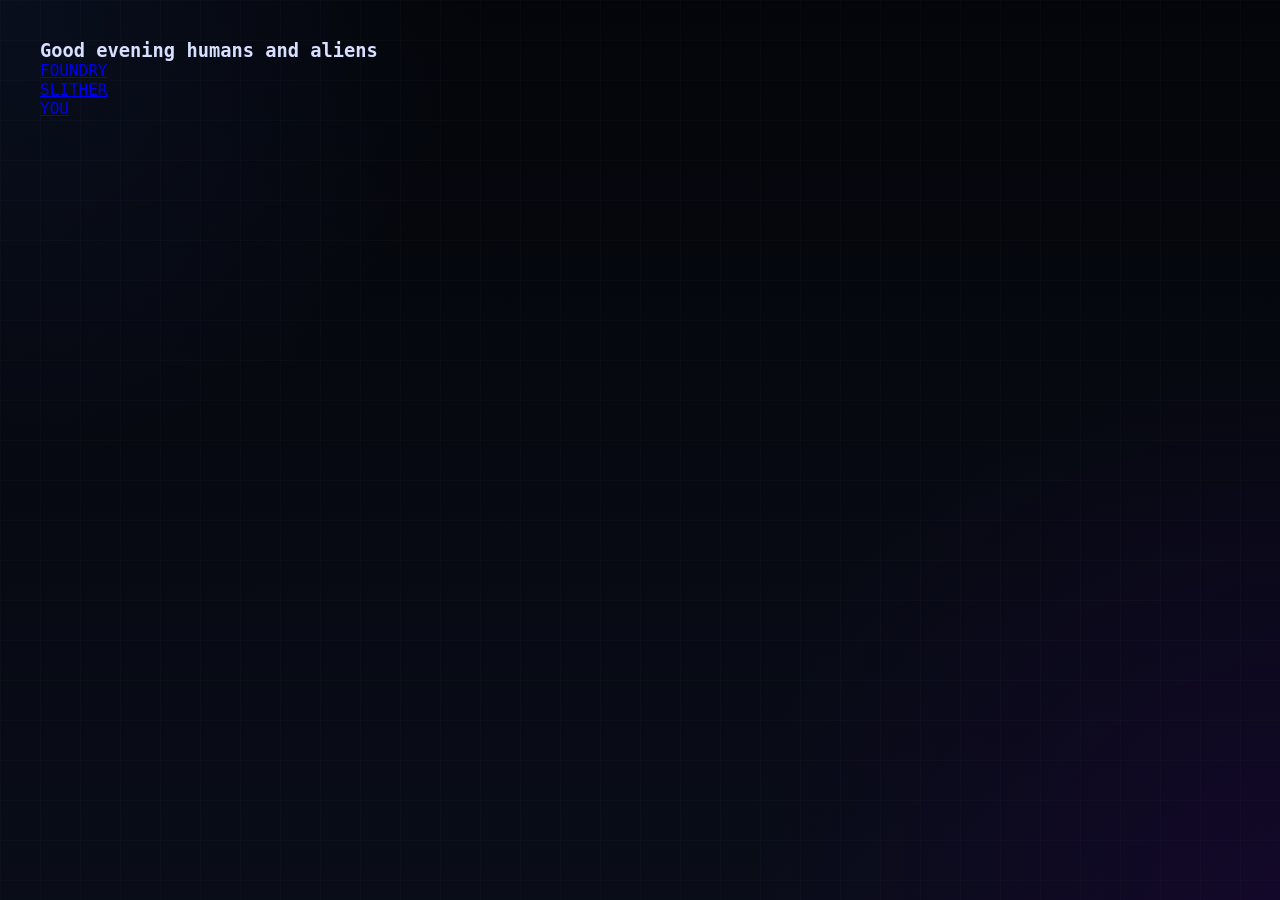
<file: index.html>
<!DOCTYPE html>
<html lang="en">
<head>
  <meta charset="UTF-8">
  <meta name="viewport" content="width=device-width, initial-scale=1.0">
  <title>welcome back</title>
  <link rel="stylesheet" href="styles.css">
  <link rel="icon" type="image/x-icon" href="/favicon.ico"
</head>
<body>
   <h3>Good evening humans and aliens</h3>
  <a href="foundry.html">FOUNDRY</a> <br>
  <a href="slither.html">SLITHER</a> <br>
  <a href="op1nw1d3.html">YOU</a><br>
</body>
</html>
</file>
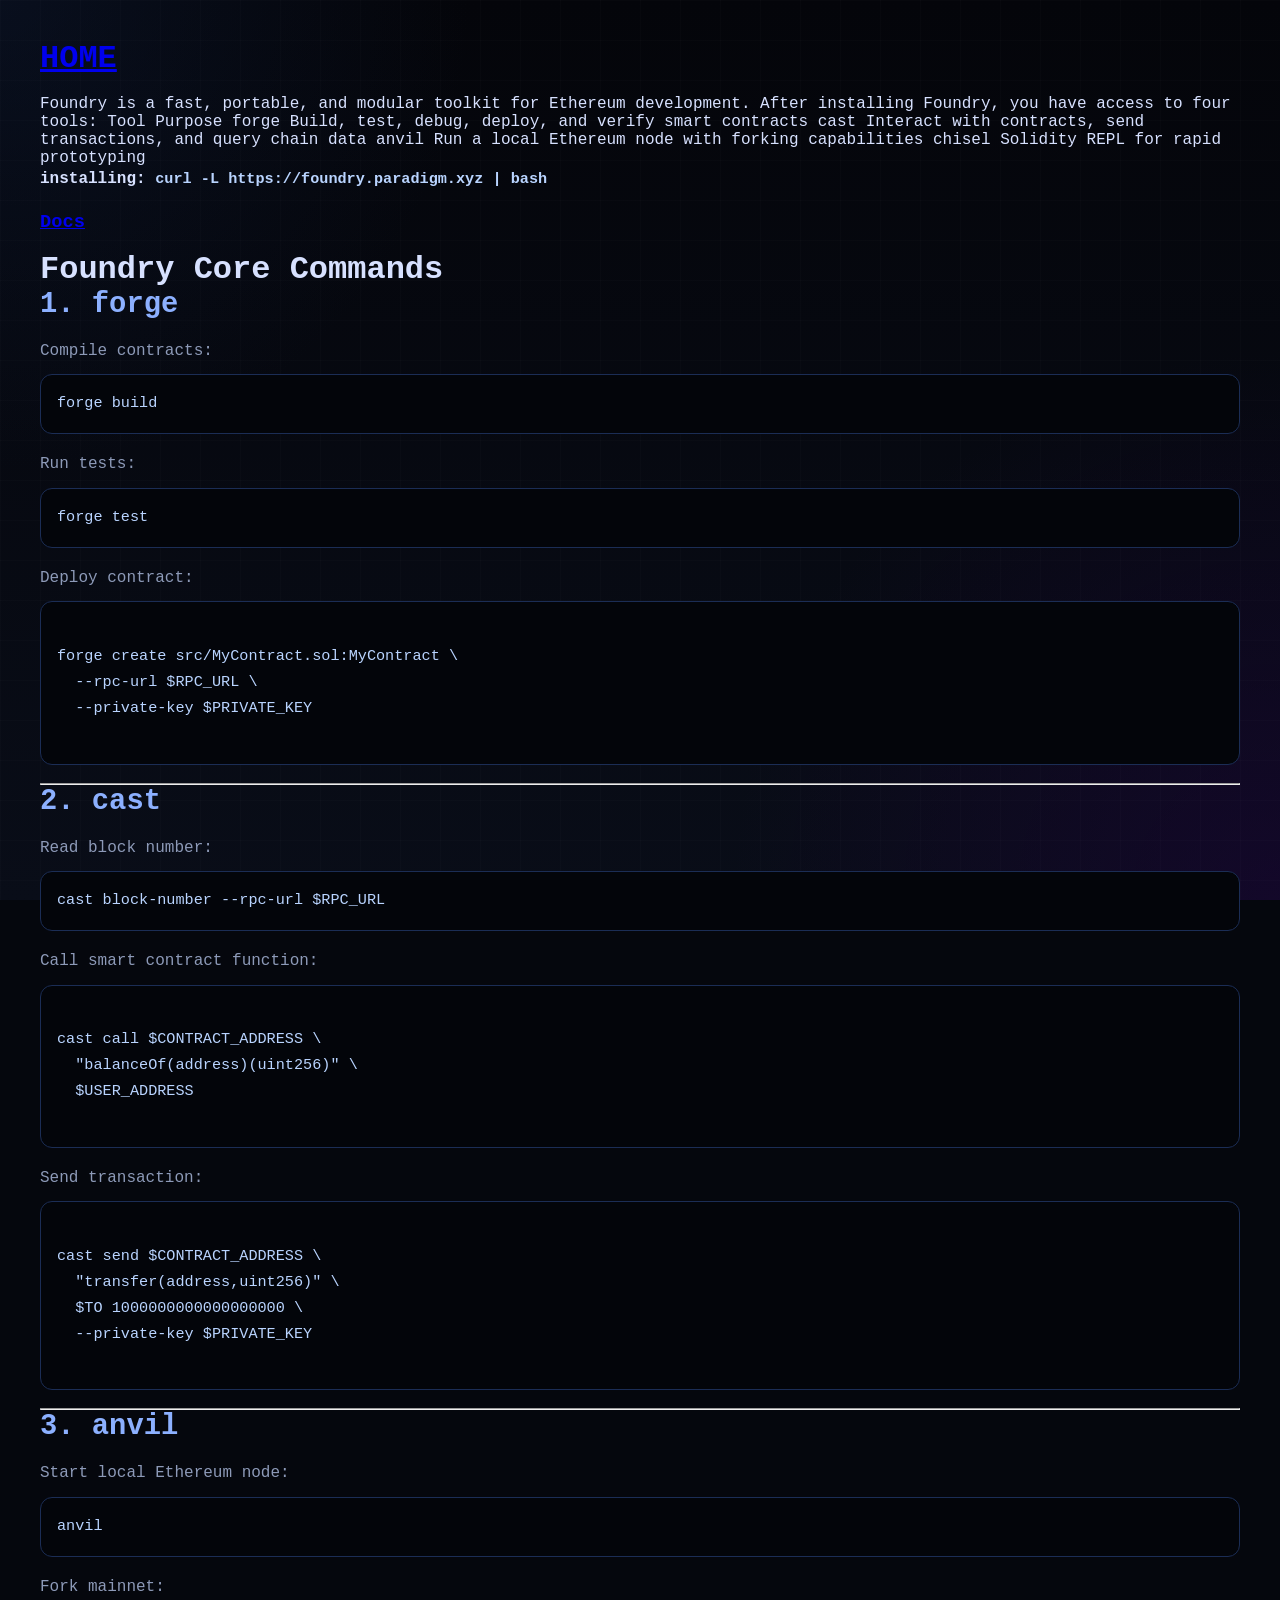
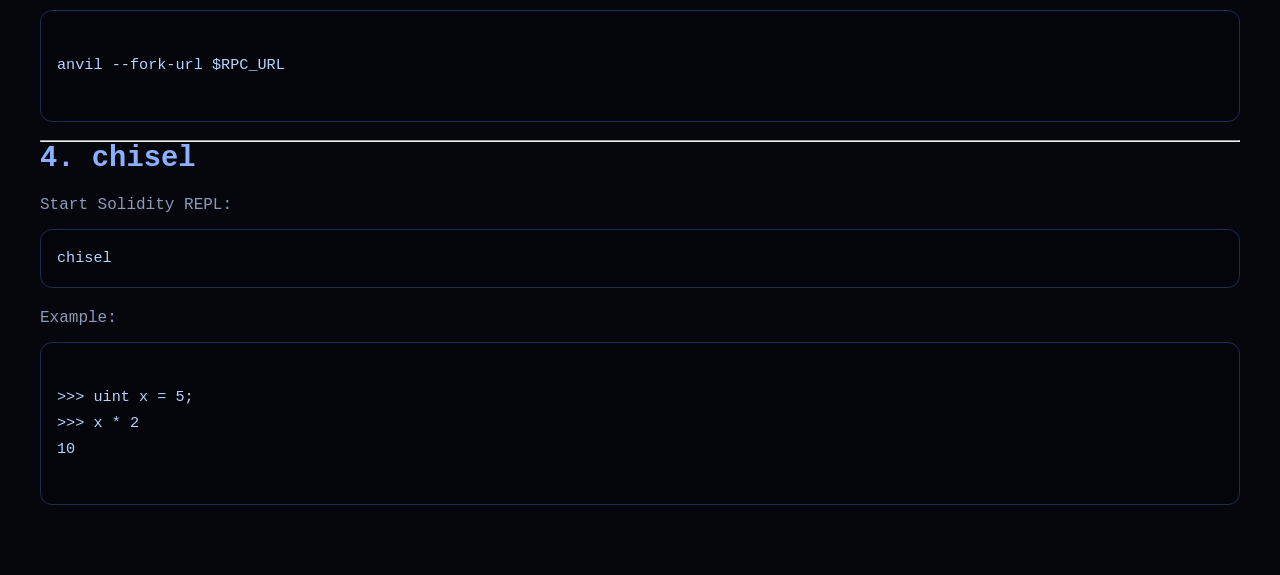
<file: foundry.html>
<!DOCTYPE html>
<html lang="en">
<head>
    <meta charset="UTF-8">
    <meta name="viewport" content="width=device-width, initial-scale=1.0">
    <title>foundry</title>
    <link rel="stylesheet" href="styles.css">

</head>
<body>
    <a href="index.html"><H1>HOME</H1></a> <br>
    Foundry is a fast, portable, and modular toolkit for Ethereum development. After installing Foundry, you have access to four tools:

Tool	Purpose	
forge	Build, test, debug, deploy, and verify smart contracts	
cast	Interact with contracts, send transactions, and query chain data	
anvil	Run a local Ethereum node with forking capabilities	
chisel	Solidity REPL for rapid prototyping	

<h4>installing: <code>curl -L https://foundry.paradigm.xyz | bash</code></h2> <br>
    <h3><a href=https://www.getfoundry.sh/introduction/getting-started>Docs</a></h3> <br>


  <h1>Foundry Core Commands</h1>

  <h2>1. forge</h2>
  <p>Compile contracts:</p>
  <pre><code>forge build</code></pre>

  <p>Run tests:</p>
  <pre><code>forge test</code></pre>

  <p>Deploy contract:</p>
  <pre><code>
forge create src/MyContract.sol:MyContract \
  --rpc-url $RPC_URL \
  --private-key $PRIVATE_KEY
  </code></pre>

  <hr>

  <h2>2. cast</h2>
  <p>Read block number:</p>
  <pre><code>cast block-number --rpc-url $RPC_URL</code></pre>

  <p>Call smart contract function:</p>
  <pre><code>
cast call $CONTRACT_ADDRESS \
  "balanceOf(address)(uint256)" \
  $USER_ADDRESS
  </code></pre>

  <p>Send transaction:</p>
  <pre><code>
cast send $CONTRACT_ADDRESS \
  "transfer(address,uint256)" \
  $TO 1000000000000000000 \
  --private-key $PRIVATE_KEY
  </code></pre>

  <hr>

  <h2>3. anvil</h2>
  <p>Start local Ethereum node:</p>
  <pre><code>anvil</code></pre>

  <p>Fork mainnet:</p>
  <pre><code>
anvil --fork-url $RPC_URL
  </code></pre>

  <hr>

  <h2>4. chisel</h2>
  <p>Start Solidity REPL:</p>
  <pre><code>chisel</code></pre>

  <p>Example:</p>
  <pre><code>
&gt;&gt;&gt; uint x = 5;
&gt;&gt;&gt; x * 2
10
  </code></pre>

</body>
</html>
</file>
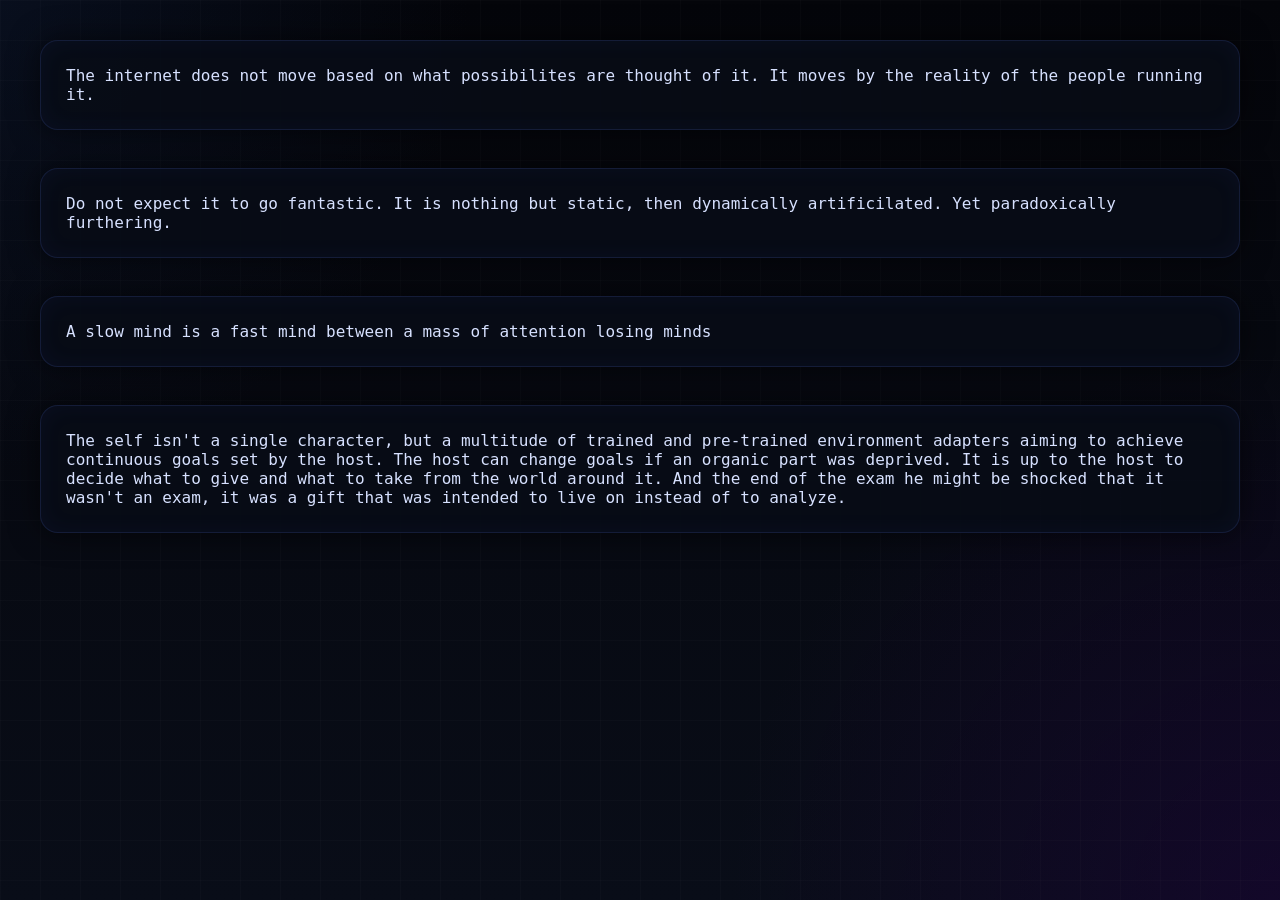
<file: op1nw1d3.html>
<!doctype html>
<html lang="en">
    <head>
        <meta charset="UTF-8" />
        <meta name="viewport" content="width=device-width, initial-scale=1.0" />
        <title>dial the creator</title>
        <link rel="stylesheet" href="styles.css" />
    </head>
    <body>
        <div class="card">
            The internet does not move based on what possibilites are thought of
            it. It moves by the reality of the people running it.
        </div>
        <br /><br />
        <div class="card">
            Do not expect it to go fantastic. It is nothing but static, then
            dynamically artificilated. Yet paradoxically furthering.
        </div>
        <br /><br />
        <div class="card">
            A slow mind is a fast mind between a mass of attention losing minds
        </div>
        <br /><br />
        <div class="card">
            The self isn't a single character, but a multitude of trained and
            pre-trained environment adapters aiming to achieve continuous goals
            set by the host. The host can change goals if an organic part was
            deprived. It is up to the host to decide what to give and what to
            take from the world around it. And the end of the exam he might be
            shocked that it wasn't an exam, it was a gift that was intended to
            live on instead of to analyze.
        </div>
        <br /><br />
    </body>
</html>
</file>
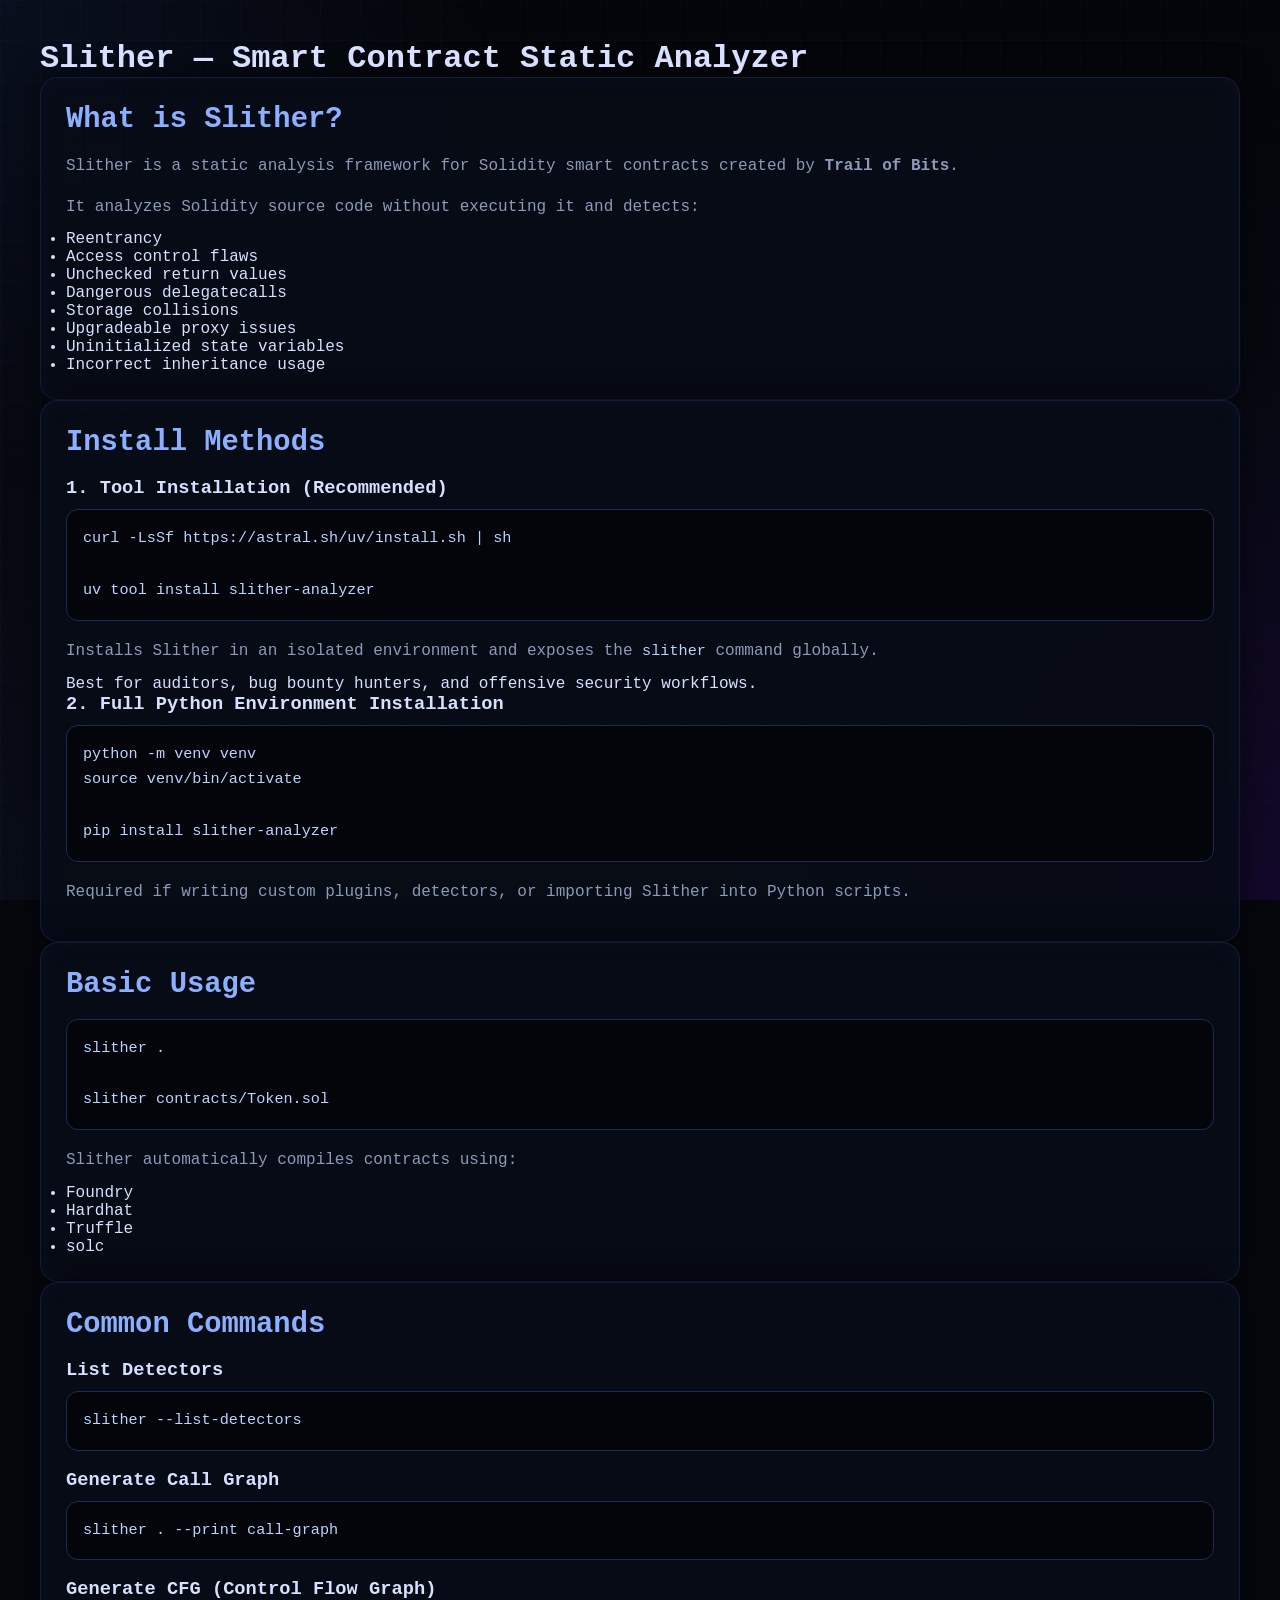
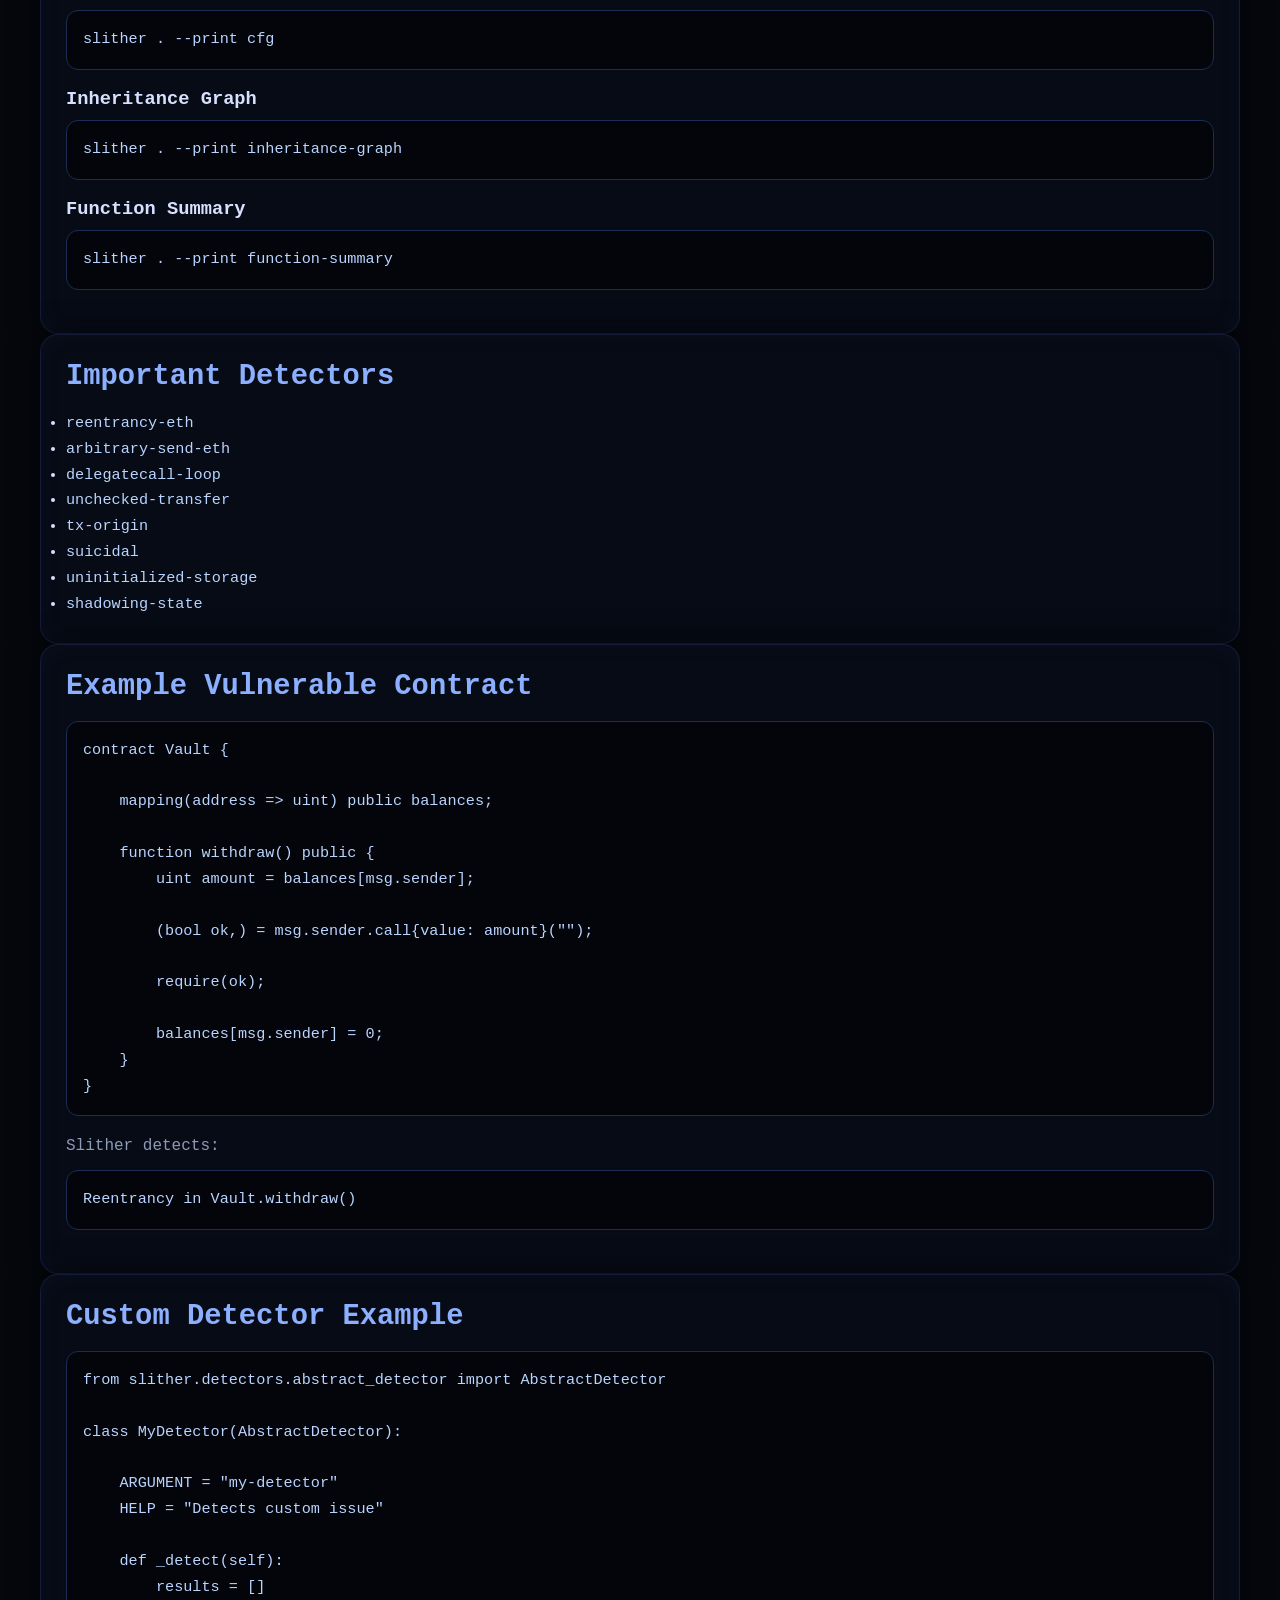
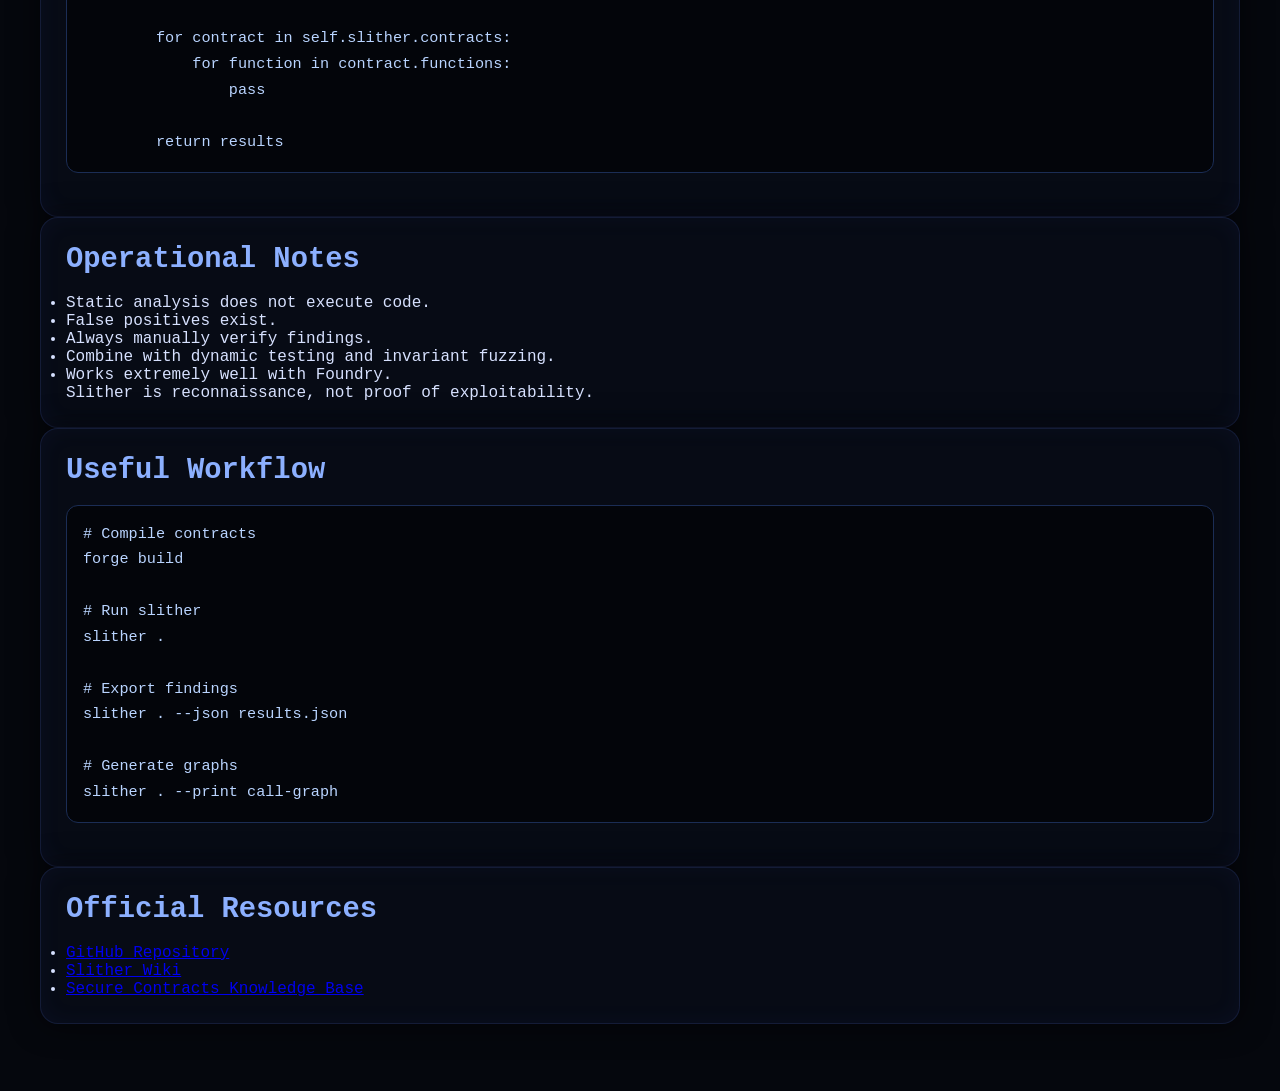
<file: slither.html>
<!DOCTYPE html>
<html lang="en">
<head>
    <meta charset="UTF-8">
    <meta name="viewport" content="width=device-width, initial-scale=1.0">
    <title>Slither</title>
    <link rel="stylesheet" href="styles.css">
</head>
<body>
   <div class="container">

  <h1>Slither — Smart Contract Static Analyzer</h1>

  <div class="card">
    <h2>What is Slither?</h2>

    <p>
      Slither is a static analysis framework for Solidity smart contracts created by
      <strong>Trail of Bits</strong>.
    </p>

    <p>
      It analyzes Solidity source code without executing it and detects:
    </p>

    <ul>
      <li>Reentrancy</li>
      <li>Access control flaws</li>
      <li>Unchecked return values</li>
      <li>Dangerous delegatecalls</li>
      <li>Storage collisions</li>
      <li>Upgradeable proxy issues</li>
      <li>Uninitialized state variables</li>
      <li>Incorrect inheritance usage</li>
    </ul>
  </div>

  <div class="card">
    <h2>Install Methods</h2>

    <h3>1. Tool Installation (Recommended)</h3>

    <pre><code>curl -LsSf https://astral.sh/uv/install.sh | sh

uv tool install slither-analyzer</code></pre>

    <p>
      Installs Slither in an isolated environment and exposes the
      <code>slither</code> command globally.
    </p>

    <div class="good">
      Best for auditors, bug bounty hunters, and offensive security workflows.
    </div>

    <h3>2. Full Python Environment Installation</h3>

    <pre><code>python -m venv venv
source venv/bin/activate

pip install slither-analyzer</code></pre>

    <p>
      Required if writing custom plugins, detectors, or importing Slither into Python scripts.
    </p>
  </div>

  <div class="card">
    <h2>Basic Usage</h2>

    <pre><code>slither .

slither contracts/Token.sol</code></pre>

    <p>
      Slither automatically compiles contracts using:
    </p>

    <ul>
      <li>Foundry</li>
      <li>Hardhat</li>
      <li>Truffle</li>
      <li>solc</li>
    </ul>
  </div>

  <div class="card">
    <h2>Common Commands</h2>

    <h3>List Detectors</h3>

    <pre><code>slither --list-detectors</code></pre>

    <h3>Generate Call Graph</h3>

    <pre><code>slither . --print call-graph</code></pre>

    <h3>Generate CFG (Control Flow Graph)</h3>

    <pre><code>slither . --print cfg</code></pre>

    <h3>Inheritance Graph</h3>

    <pre><code>slither . --print inheritance-graph</code></pre>

    <h3>Function Summary</h3>

    <pre><code>slither . --print function-summary</code></pre>
  </div>

  <div class="card">
    <h2>Important Detectors</h2>

    <ul>
      <li><code>reentrancy-eth</code></li>
      <li><code>arbitrary-send-eth</code></li>
      <li><code>delegatecall-loop</code></li>
      <li><code>unchecked-transfer</code></li>
      <li><code>tx-origin</code></li>
      <li><code>suicidal</code></li>
      <li><code>uninitialized-storage</code></li>
      <li><code>shadowing-state</code></li>
    </ul>
  </div>

  <div class="card">
    <h2>Example Vulnerable Contract</h2>

<pre><code>contract Vault {

    mapping(address => uint) public balances;

    function withdraw() public {
        uint amount = balances[msg.sender];

        (bool ok,) = msg.sender.call{value: amount}("");

        require(ok);

        balances[msg.sender] = 0;
    }
}</code></pre>

    <p>
      Slither detects:
    </p>

    <pre><code>Reentrancy in Vault.withdraw()</code></pre>
  </div>

  <div class="card">
    <h2>Custom Detector Example</h2>

<pre><code>from slither.detectors.abstract_detector import AbstractDetector

class MyDetector(AbstractDetector):

    ARGUMENT = "my-detector"
    HELP = "Detects custom issue"

    def _detect(self):
        results = []

        for contract in self.slither.contracts:
            for function in contract.functions:
                pass

        return results</code></pre>
  </div>

  <div class="card">
    <h2>Operational Notes</h2>

    <ul>
      <li>Static analysis does not execute code.</li>
      <li>False positives exist.</li>
      <li>Always manually verify findings.</li>
      <li>Combine with dynamic testing and invariant fuzzing.</li>
      <li>Works extremely well with Foundry.</li>
    </ul>

    <div class="warning">
      Slither is reconnaissance, not proof of exploitability.
    </div>
  </div>

  <div class="card">
    <h2>Useful Workflow</h2>

<pre><code># Compile contracts
forge build

# Run slither
slither .

# Export findings
slither . --json results.json

# Generate graphs
slither . --print call-graph</code></pre>
  </div>

  <div class="card">
    <h2>Official Resources</h2>

    <ul>
      <li>
        <a href="https://github.com/crytic/slither">
          GitHub Repository
        </a>
      </li>

      <li>
        <a href="https://github.com/crytic/slither/wiki">
          Slither Wiki
        </a>
      </li>

      <li>
        <a href="https://secure-contracts.com">
          Secure Contracts Knowledge Base
        </a>
      </li>
    </ul>
  </div>

</div>
</file>
<file: styles.css>
*{
    margin:0;
    padding:0;
    box-sizing:border-box;
}

body{
    background:#05070d;
    color:#d7e1ff;
    font-family:Consolas, monospace;
    padding:40px;
    overflow-x:hidden;
}

/* abyss glow layers */
body::before{
    content:"";
    position:fixed;
    inset:0;
    background:
        radial-gradient(circle at top left,#11224455,transparent 30%),
        radial-gradient(circle at bottom right,#22004466,transparent 35%),
        linear-gradient(to bottom,#04050a,#090d18);
    z-index:-2;
}

/* grid overlay */
body::after{
    content:"";
    position:fixed;
    inset:0;
    background-image:
        linear-gradient(rgba(255,255,255,0.015) 1px, transparent 1px),
        linear-gradient(90deg, rgba(255,255,255,0.015) 1px, transparent 1px);
    background-size:40px 40px;
    z-index:-1;
}

.container{
    max-width:1200px;
    margin:auto;
}

.title{
    font-size:3rem;
    margin-bottom:10px;
    color:#8fb7ff;
    text-shadow:0 0 15px #3d6cff;
}

.subtitle{
    color:#7184aa;
    margin-bottom:50px;
}

.grid{
    display:grid;
    grid-template-columns:repeat(auto-fit,minmax(450px,1fr));
    gap:30px;
}

.card{
    background:rgba(8,12,22,0.92);
    border:1px solid rgba(98,130,255,0.15);
    border-radius:18px;
    padding:25px;
    box-shadow:
        0 0 30px rgba(0,0,0,0.6),
        inset 0 0 25px rgba(70,100,255,0.05);
    transition:0.25s ease;
}

.card:hover{
    transform:translateY(-4px);
    border-color:#4f7dff;
    box-shadow:
        0 0 35px rgba(55,110,255,0.25),
        inset 0 0 30px rgba(100,120,255,0.08);
}

h2{
    color:#8cb0ff;
    margin-bottom:18px;
    font-size:1.8rem;
}

p{
    color:#8d9ab8;
    margin:15px 0 10px;
    line-height:1.6;
}

pre{
    background:#03050a;
    border:1px solid #1b2d55;
    border-radius:12px;
    padding:16px;
    overflow-x:auto;
    margin-top:10px;
    margin-bottom:18px;
}

code{
    color:#b9d4ff;
    font-size:0.95rem;
    line-height:1.7;
}

.command{
    color:#7aa2ff;
}

.flag{
    color:#d38fff;
}

.variable{
    color:#7df0c7;
}

.comment{
    color:#5c6a88;
}

.footer{
    margin-top:60px;
    text-align:center;
    color:#52627f;
    font-size:0.9rem;
}

/* scrollbar */

::-webkit-scrollbar{
    width:10px;
}

::-webkit-scrollbar-track{
    background:#060912;
}

::-webkit-scrollbar-thumb{
    background:#243b6b;
    border-radius:10px;
}

::-webkit-scrollbar-thumb:hover{
    background:#3557a0;
}
</file>
